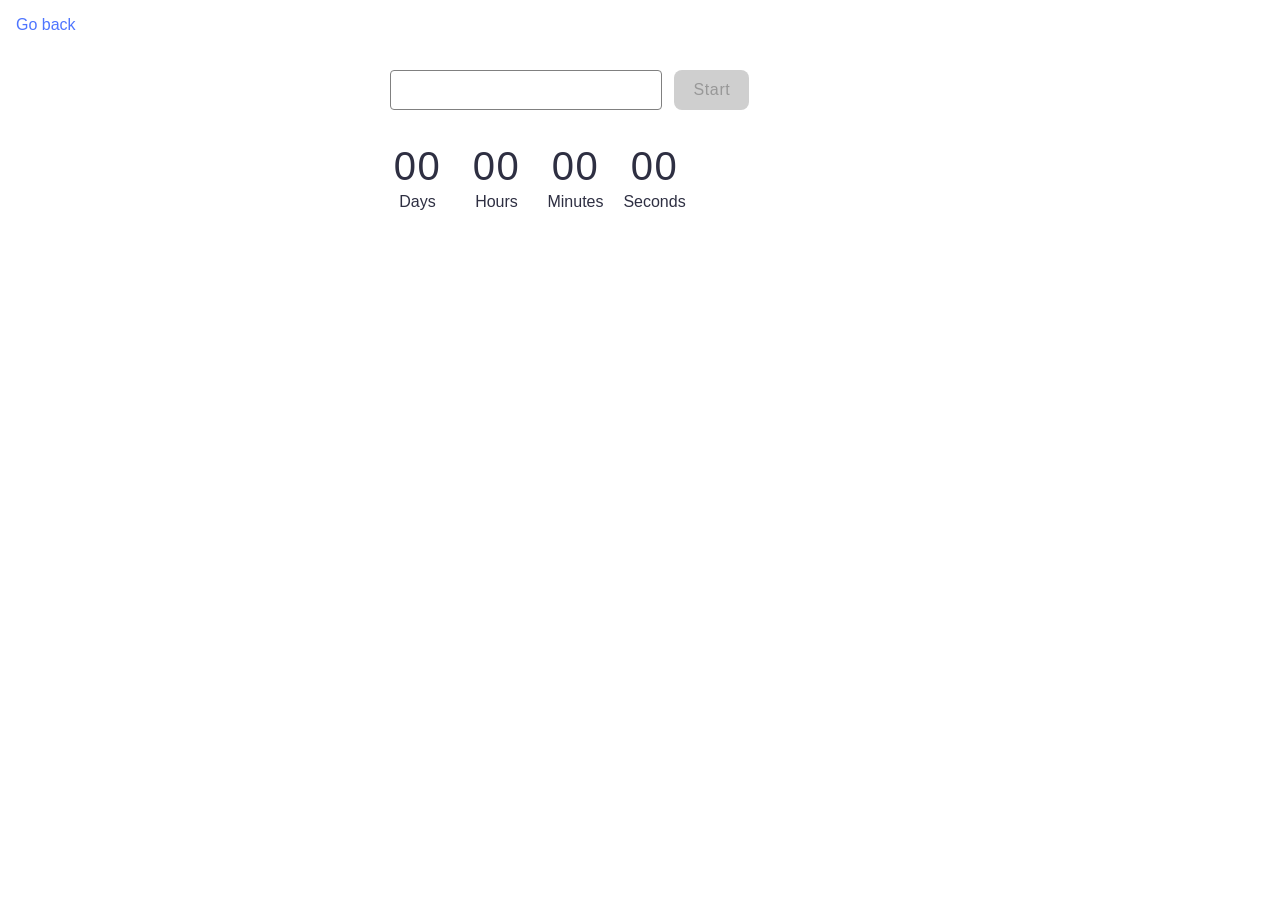
<file: src/1-timer.html>
<!DOCTYPE html>
<html lang="en">
  <head>
    <meta charset="UTF-8" />
    <meta http-equiv="X-UA-Compatible" content="IE=edge" />
    <meta name="viewport" content="width=device-width, initial-scale=1.0" />
    <title>Timer</title>
    <link rel="stylesheet" href="./css/styles.css" />
    <script type="module" src="./js/1-timer.js"></script>
  </head>
  <body>
    <main>
      <p><a class="back-link" href="./index.html">Go back</a></p>
      <div class="container-input">
        <input class="input" type="text" id="datetime-picker" />
        <button class="button-base btn" type="button" data-start disabled>
          Start
        </button>

        <div class="timer">
          <div class="field">
            <span class="value" data-days>00</span>
            <span class="label">Days</span>
          </div>

          <div class="field">
            <span class="value" data-hours>00</span>
            <span class="label">Hours</span>
          </div>
          <div class="field">
            <span class="value" data-minutes>00</span>
            <span class="label">Minutes</span>
          </div>
          <div class="field">
            <span class="value" data-seconds>00</span>
            <span class="label">Seconds</span>
          </div>
        </div>
      </div>
    </main>
  </body>
</html>
</file>
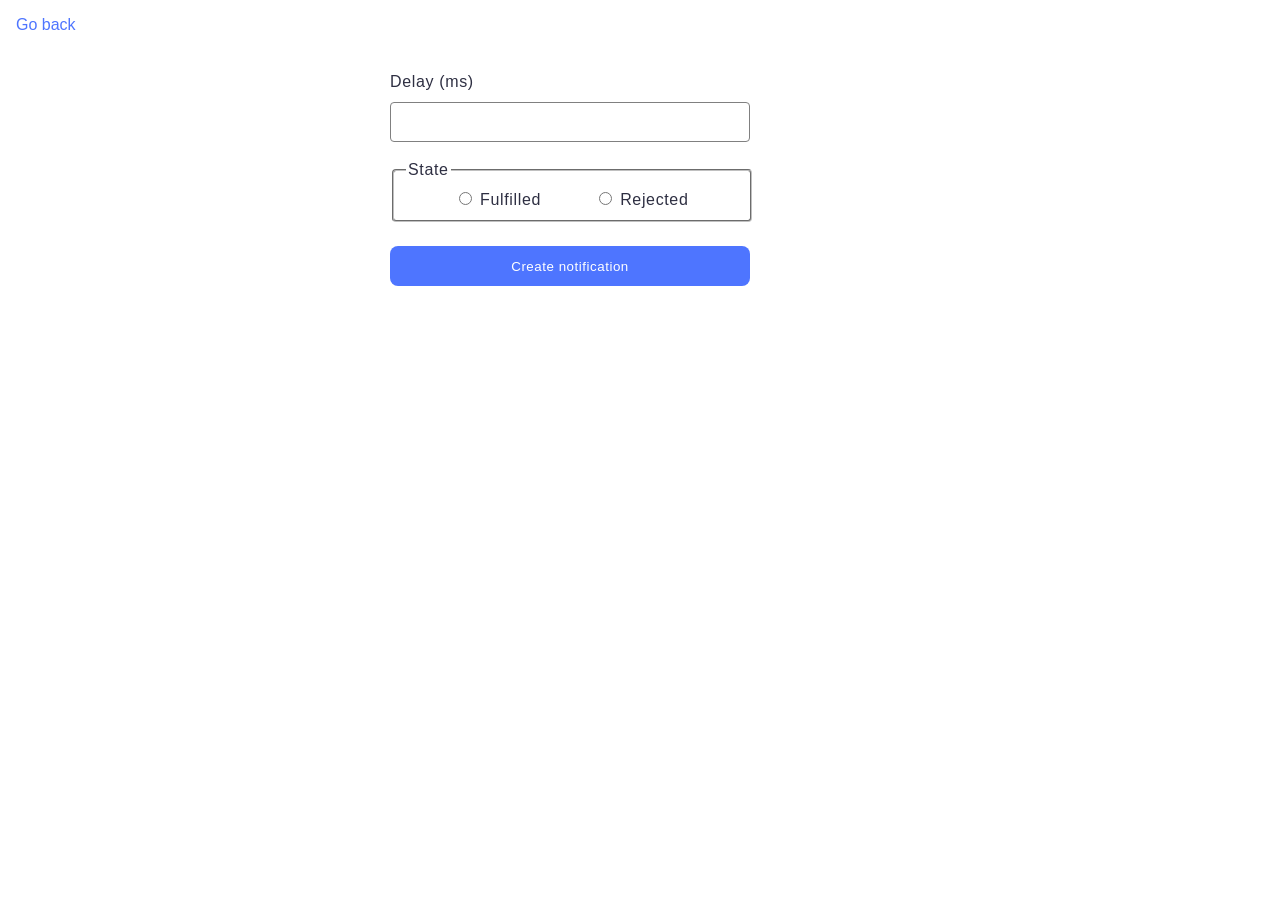
<file: src/2-snackbar.html>
<!DOCTYPE html>
<html lang="en">
  <head>
    <meta charset="UTF-8" />
    <meta http-equiv="X-UA-Compatible" content="IE=edge" />
    <meta name="viewport" content="width=device-width, initial-scale=1.0" />
    <title>Snackbar</title>
    <link rel="stylesheet" href="./css/styles.css" />
    <script type="module" src="./js/2-snackbar.js"></script>
  </head>
  <body>
    <main>
      <p><a class="back-link" href="./index.html">Go back</a></p>

      <div class="container-input">
        <form class="form">
          <label>
            Delay (ms)
            <input class="form-input" type="number" name="delay" required />
          </label>

          <fieldset class="radio-form">
            <legend>State</legend>
            <label class="radio-btn">
              <input
                class="radio-title"
                type="radio"
                name="state"
                value="fulfilled"
                required
              />
              Fulfilled
            </label>
            <label class="radio-btn">
              <input
                class="radio-title"
                type="radio"
                name="state"
                value="rejected"
                required
              />
              Rejected
            </label>
          </fieldset>

          <button class="submit-btn" type="submit">Create notification</button>
        </form>
      </div>
    </main>
  </body>
</html>
</file>
<file: src/css/styles.css>
* {
  box-sizing: border-box;
}

body {
  margin: 16px;
  font-family: 'Montserrat', sans-serif;
}

p,
h1,
h2,
h3,
h4,
h5,
h6 {
  margin: 0;
}

ul,
ol {
  list-style-type: none;
  margin: 0;
  padding-left: 0;
}

button {
  cursor: pointer;

  border-radius: 8px;
  border: none;
}

/* main page */

.pages {
  list-style: none;
  padding: 0;
  margin: 0;
  height: 100vh;

  display: flex;
  flex-direction: column;
  justify-content: center;
  align-items: center;
  gap: 24px;
}

.page-title {
  font-size: 24px;
}

.main-link {
  text-decoration: none;
  font-weight: 500;
  font-size: 24px;
  letter-spacing: 0.04em;
  color: #4e75ff;
  transition: color 0.3s ease;
}

.main-link:hover {
  color: #6c8cff;
}

/* back link */

.back-link {
  text-decoration: none;
  color: #4e75ff;
}

.back-link:hover {
  color: #6c8cff;
}

/* Timer */
.container-input {
  display: block;
  padding-top: 36px;
  max-width: 500px;
  margin: 0 auto;
}

.timer {
  display: flex;
  flex-wrap: wrap;
  gap: 24px;
  max-width: 346px;
  height: 72px;
}

.button-base {
  border-radius: 8px;
  padding: 8px 16px;
  height: 40px;
  font-weight: 500;
  font-size: 16px;
  line-height: 150%;
  letter-spacing: 0.04em;
  transition: background-color 0.3s ease;
}

.btn {
  width: 75px;
  height: 40px;
  color: #989898;
  margin-left: 8px;
}

.btn:hover:not(:disabled),
.submit-btn:hover:not(:disabled) {
  background-color: #6c8cff;
  color: #fff;
}

.btn:active:not(:disabled),
.submit-btn:active:not(:disabled) {
  background-color: #4e75ff;
}

.btn:disabled {
  background-color: #cfcfcf;
  color: #989898;
  cursor: not-allowed;
}

.field {
  display: flex;
  flex-direction: column;
  align-items: center;
  justify-content: center;
  width: 55px;
  height: 72px;
  margin-top: 32px;
}

.value {
  font-weight: 400;
  font-size: 40px;
  line-height: 120%;
  letter-spacing: 0.04em;
  color: #2e2f42;
}

.label {
  font-weight: 400;
  font-size: 16px;
  line-height: 150%;
  color: #2e2f42;
}

.input {
  width: 272px;
  height: 40px;
  font-size: 16px;
  padding-left: 16px;
  line-height: 150%;
  letter-spacing: 0.04em;
  color: #2e2f42;
  border-radius: 4px;
  border: 1px solid #808080;
}

/* Promise Generator */
.form {
  font-weight: 400;
  font-size: 16px;
  line-height: 150%;
  letter-spacing: 0.04em;
  color: #2e2f42;
}

.form-input {
  display: block;
  width: 360px;
  height: 40px;
  margin-top: 8px;
  border: 1px solid #808080;
  border-radius: 4px;
}

.radio-form {
  width: 360px;
  height: 64px;
  border-radius: 4px;
  stroke-width: 1px;
  stroke: #808080;
  margin-top: 16px;
}

.radio-btn {
  padding-left: 48px;
}

.submit-btn {
  width: 360px;
  height: 40px;
  background: #4e75ff;
  letter-spacing: 0.04em;
  color: #fff;
  margin-top: 24px;
}

.submit-btn:hover {
  background: #6c8cff;
}
</file>
